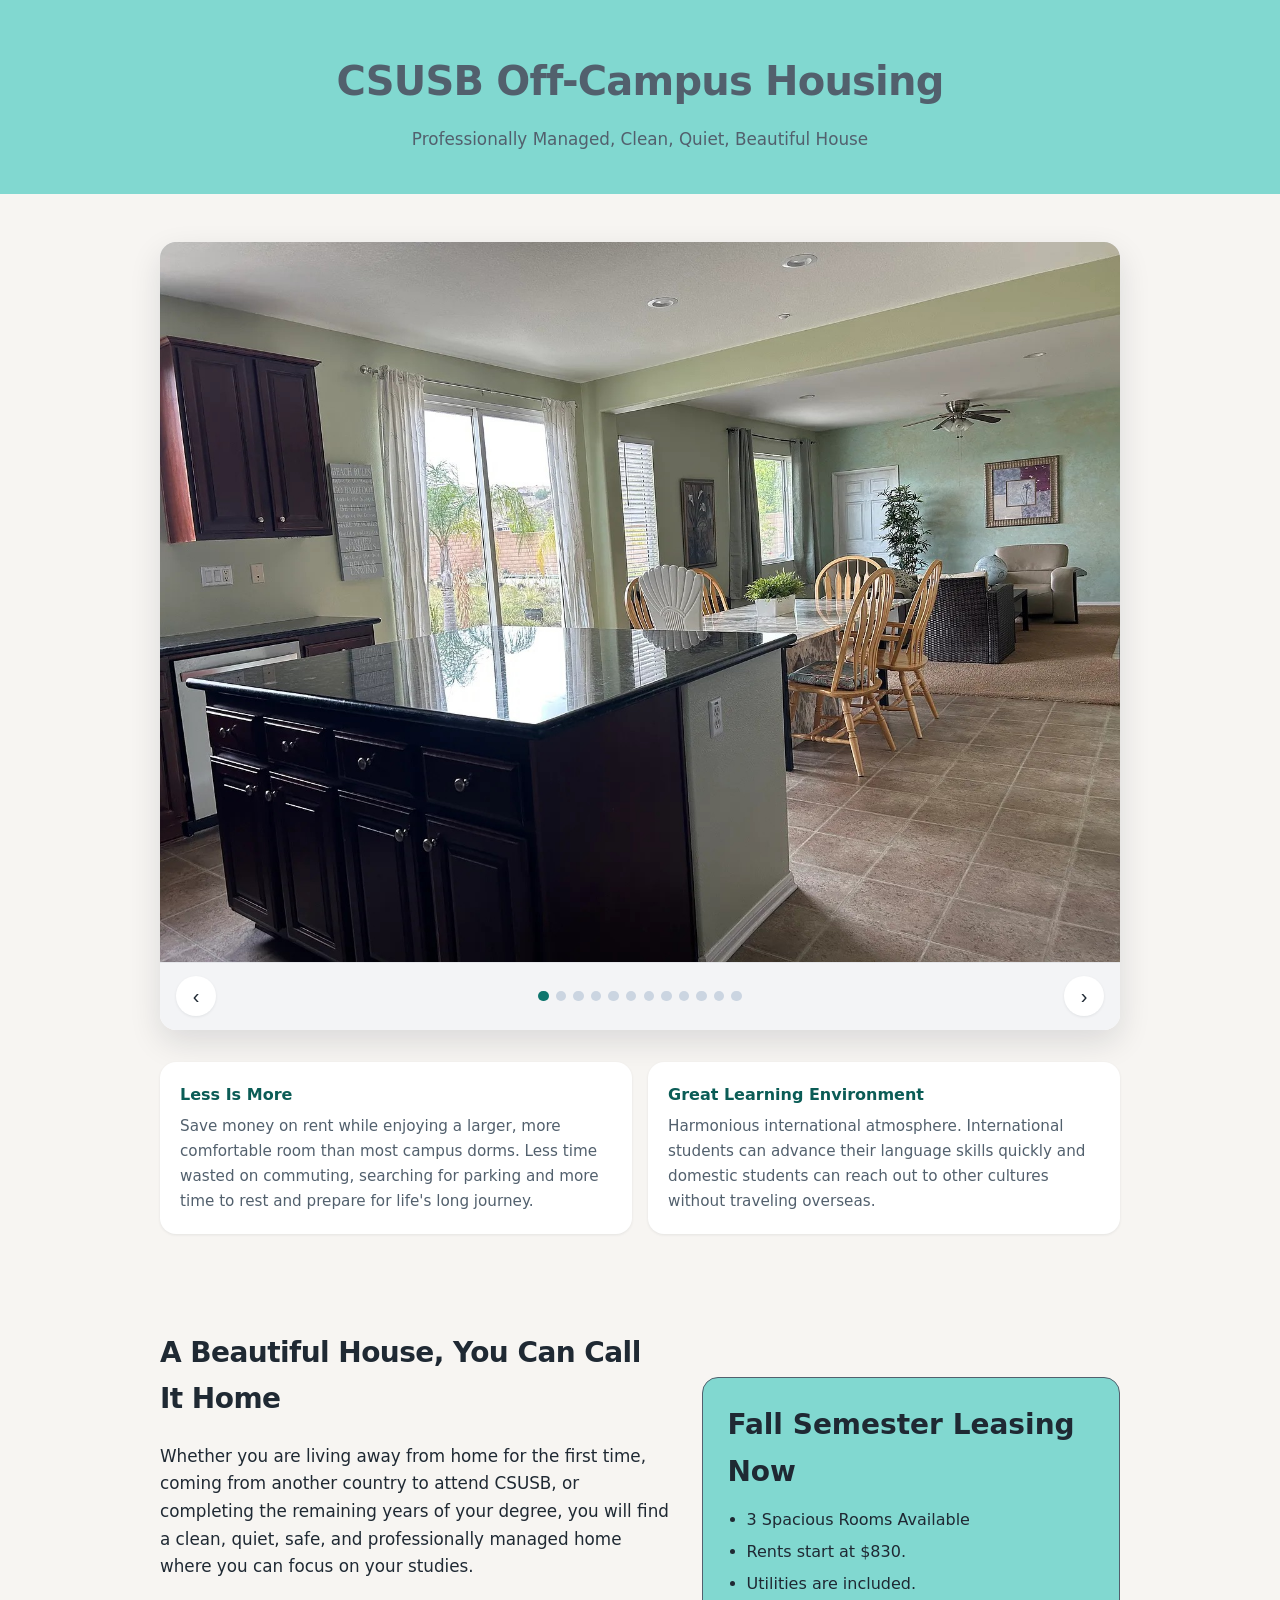
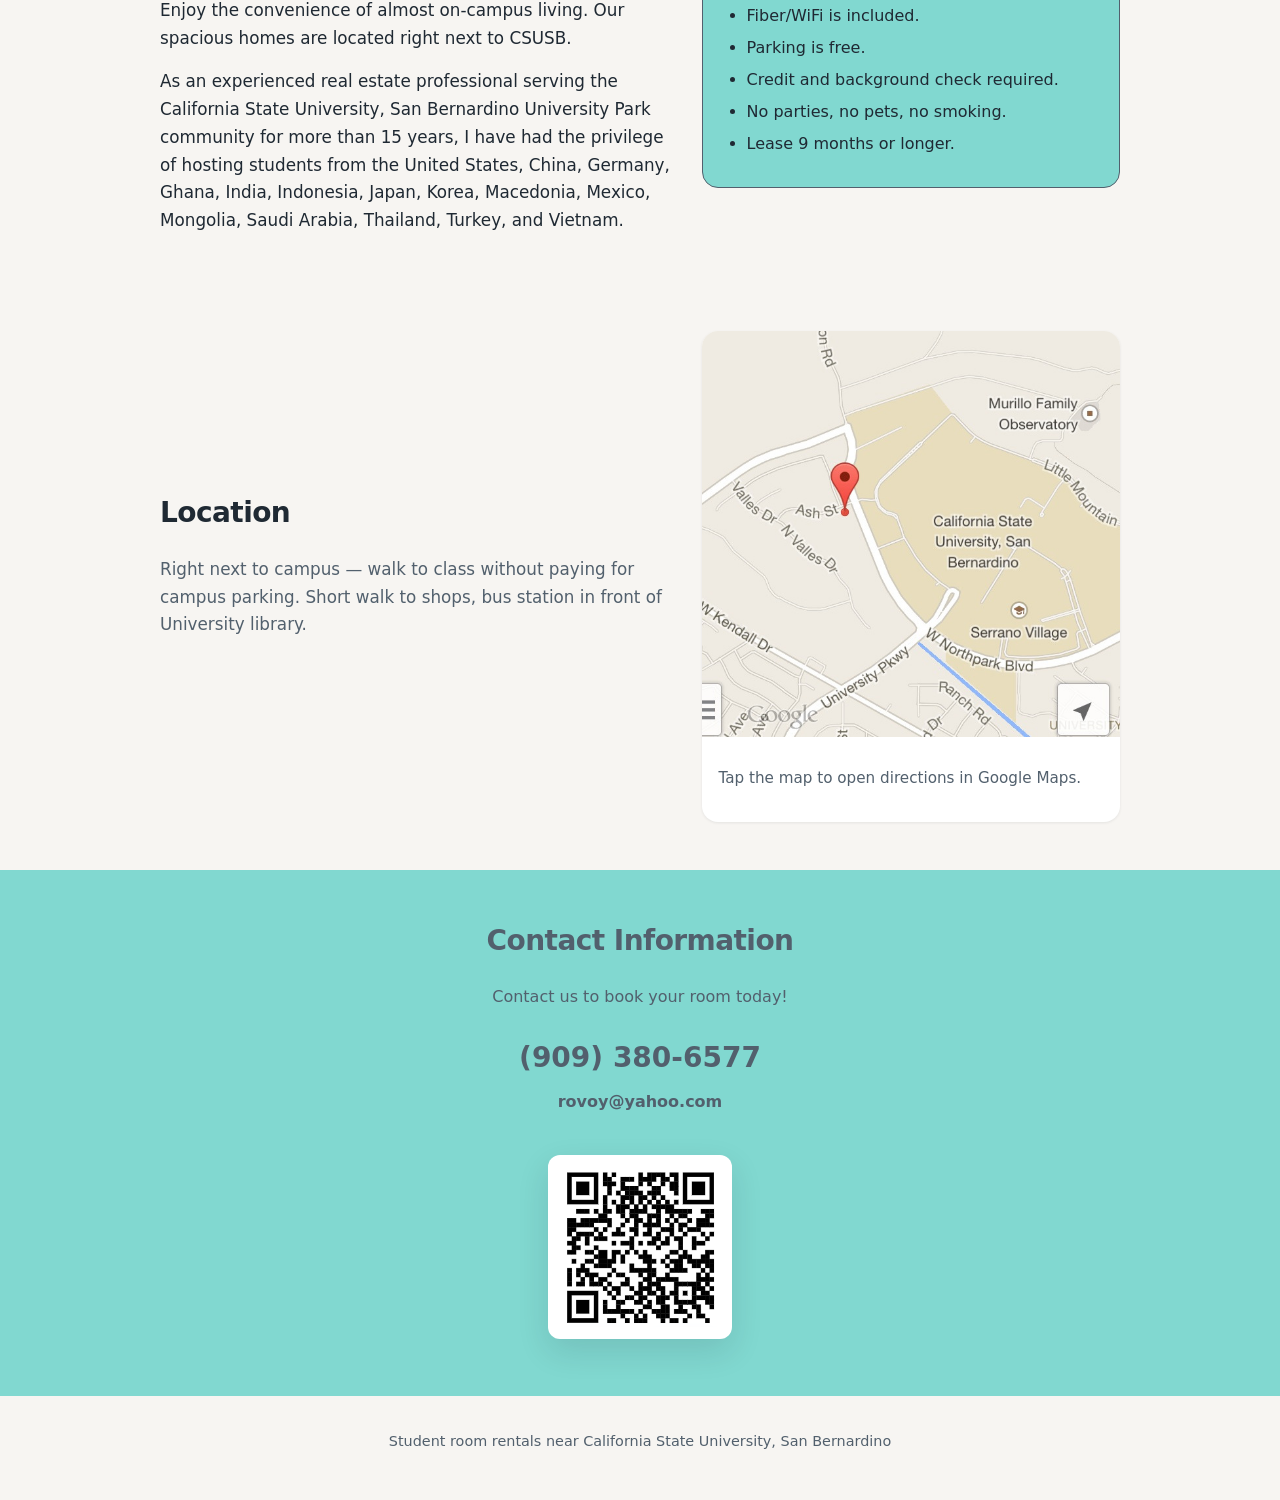
<file: index.html>
<!DOCTYPE html>
<html lang="en">
  <head>
    <meta charset="utf-8">
    <meta name="viewport" content="width=device-width, initial-scale=1">
    <meta name="description" content="Furnished student rooms for rent next to California State University, San Bernardino. Utilities included, walking distance to campus.">
    <title>CSUSB Off-Campus Housing</title>
    <link rel="stylesheet" href="styles.css">
  </head>
  <body>
    <header class="site-header">
      <div class="container">
        <h1>CSUSB Off-Campus Housing</h1>
        <p>
          Professionally Managed, Clean, Quiet, Beautiful House
        </p>
      </div>
    </header>

    <main>
      <section class="section">
        <div class="container">
          <div class="gallery" id="gallery" aria-label="Property photo gallery">
            <div class="gallery-viewport">
              <figure class="gallery-slide active">
                <img src="images/p3.jpg" alt="Shared kitchen and dining area">
              </figure>
              <figure class="gallery-slide">
                <img src="images/p1.jpg" alt="Bedroom view">
              </figure>
              <figure class="gallery-slide">
                <img src="images/p2.jpg" alt="Living space">
              </figure>
              <figure class="gallery-slide">
                <img src="images/p4.jpg" alt="Bedroom with furnishings">
              </figure>
              <!--figure class="gallery-slide">
                <img src="images/p9.jpeg" alt="Neighborhood near campus">
              </figure-->
              <!--figure class="gallery-slide">
                <img src="images/p10.jpeg" alt="Neighborhood near campus">
              </figure-->
              <!--figure class="gallery-slide">
                <img src="images/p11.jpeg" alt="Neighborhood near campus">
              </figure-->
              <!--figure class="gallery-slide">
                <img src="images/p8.jpg" alt="Neighborhood near campus">
              </figure-->
              <!--figure class="gallery-slide">
                <img src="images/p13.jpg" alt="Neighborhood near campus">
              </figure-->
              <!--figure class="gallery-slide">
                <img src="images/p15.jpg" alt="Neighborhood near campus">
              </figure-->
              <figure class="gallery-slide">
                <img src="images/p16.jpg" alt="Neighborhood near campus">
              </figure>
              <figure class="gallery-slide">
                <img src="images/p17.jpg" alt="Neighborhood near campus">
              </figure>
              <figure class="gallery-slide">
                <img src="images/p19.jpg" alt="Neighborhood near campus">
              </figure>
              <figure class="gallery-slide">
                <img src="images/p22.jpg" alt="Neighborhood near campus">
              </figure>
              <figure class="gallery-slide">
                <img src="images/p23.jpg" alt="Neighborhood near campus">
              </figure>
              <figure class="gallery-slide">
                <img src="images/p24.jpg" alt="Neighborhood near campus">
              </figure>              
              <figure class="gallery-slide">
                <img src="images/p20.jpg" alt="Neighborhood near campus">
              </figure>
              <figure class="gallery-slide">
                <img src="images/p21.jpg" alt="Neighborhood near campus">
              </figure>
            </div>
            <div class="gallery-controls">
              <button class="gallery-btn" type="button" id="gallery-prev" aria-label="Previous photo">&#8249;</button>
              <div class="gallery-dots" id="gallery-dots" aria-hidden="true"></div>
              <button class="gallery-btn" type="button" id="gallery-next" aria-label="Next photo">&#8250;</button>
            </div>
          </div>

          <div class="highlights">
            <article class="highlight-card">
              <h3>Less Is More</h3>
              <p>
                Save money on rent while enjoying a larger, more comfortable room 
                than most campus dorms.
                Less time wasted on commuting, searching for parking
                and more time to rest and prepare for life's long journey.
              </p>
            </article>
            <article class="highlight-card">
              <h3>Great Learning Environment</h3>
              <p>
                Harmonious international atmosphere.
                International students can advance their language skills quickly 
                and domestic students can reach out to other cultures without 
                traveling overseas.
              </p>
            </article>
            <!--article class="highlight-card">
              <h3>Flat-Fee Rent</h3>
              <p>Utilities are included in the rent.
                No surprising shared utility bills.
              </p>
            </article-->
          </div>
        </div>
      </section>

      <section class="section">
        <div class="container split">
          <div class="prose">
            <h2 class="section-title">A Beautiful House, You Can Call It Home</h2>

            <p>
              Whether you are living away from home for the first time, coming from
              another country to attend CSUSB, or completing the remaining years of
              your degree, you will find a clean, quiet, safe, and professionally
              managed home where you can focus on your studies.
            </p>
            <p>
              Enjoy the convenience of almost on-campus living. Our spacious homes are
              located right next to CSUSB. 
            </p>
            <p>
              As an experienced real estate professional serving the California State
              University, San Bernardino University Park community for more than 15
              years, I have had the privilege of hosting students from the  United States, China, 
              Germany, Ghana, India, Indonesia, Japan, Korea, Macedonia, Mexico, Mongolia, 
              Saudi Arabia, Thailand, Turkey, and Vietnam.
            </p>

          </div>

          <aside>
            <div class="pricing-box">
              <p class="price">Fall Semester Leasing Now</p>
              <ul>
                <li>
                  3 Spacious Rooms Available
                </li>
                <li>
                  Rents start at $830.
                </li>
                <li>
                  Utilities are included.
                </li>
                <li>
                  Fiber/WiFi is included.
                </li>
                <li>
                  Parking is free.
                </li>
                <li>
                  Credit and background check required.
                </li>
                <li>
                  No parties, no pets, no smoking.
                </li>
                <li>
                  Lease 9 months or longer.
                </li>
              </ul>
            </div>
          </aside>
        </div>
      </section>

      <section class="section">
        <div class="container split">
          <div>
            <h2 class="section-title">Location</h2>
            <p class="section-lead">
              Right next to campus — walk to class without paying for campus parking.
              Short walk to shops, bus station in front of University library.
            </p>
          </div>
          <div class="location-card">
            <a href="https://maps.app.goo.gl/DeZ8PCkgxAMqzgJw9?g_st=ic">
              <img src="images/map.jpg" alt="Map showing rental location next to CSUSB">
            </a>
            <p class="location-caption">
              Tap the map to open directions in Google Maps.
            </p>
          </div>
        </div>
      </section>

      <section class="section contact-section">
        <div class="container">
          <h2 class="section-title">Contact Information</h2>
          <p>Contact us to book your room today!</p>
          <p>
             <a class="contact-phone" href="tel:909-380-6577">(909) 380-6577</a>
             <a class="contact-email" href="mailto:rovoy@yahoo.com">rovoy@yahoo.com</a>
          </p>
          <div class="qr-wrap">
            <img src="images/qr-code.png" alt="QR code to contact Fay">
          </div>
        </div>
      </section>
    </main>

    <footer class="site-footer">
      <div class="container">
        <p>Student room rentals near California State University, San Bernardino</p>
      </div>
    </footer>

    <script>
      (function () {
        var slides = Array.prototype.slice.call(document.querySelectorAll(".gallery-slide"));
        var dotsContainer = document.getElementById("gallery-dots");
        var current = 0;

        function renderDots() {
          dotsContainer.innerHTML = "";
          slides.forEach(function (_, index) {
            var dot = document.createElement("button");
            dot.type = "button";
            dot.className = "gallery-dot" + (index === current ? " active" : "");
            dot.setAttribute("aria-label", "Show photo " + (index + 1));
            dot.addEventListener("click", function () {
              showSlide(index);
            });
            dotsContainer.appendChild(dot);
          });
        }

        function showSlide(index) {
          current = (index + slides.length) % slides.length;
          slides.forEach(function (slide, slideIndex) {
            slide.classList.toggle("active", slideIndex === current);
          });
          Array.prototype.forEach.call(dotsContainer.children, function (dot, dotIndex) {
            dot.classList.toggle("active", dotIndex === current);
          });
        }

        document.getElementById("gallery-prev").addEventListener("click", function () {
          showSlide(current - 1);
        });

        document.getElementById("gallery-next").addEventListener("click", function () {
          showSlide(current + 1);
        });

        renderDots();
      })();
    </script>
  </body>
</html>
</file>
<file: styles.css>
*,
*::before,
*::after {
  box-sizing: border-box;
}

:root {
  --color-bg: #f7f5f2;
  --color-surface: #ffffff;
  --color-text: #1f2933;
  --color-muted: #52606d;
  --color-accent: #0f766e;
  --color-accent-dark: #0b5c56;
  --color-header: #81d8d0;
/*  --color-price-background: #e49094; */
  --shadow-sm: 0 1px 3px rgba(15, 23, 42, 0.08);
  --shadow-md: 0 12px 32px rgba(15, 23, 42, 0.12);
  --radius: 16px;
  --max-width: 960px;
}

html {
  scroll-behavior: smooth;
}

body {
  margin: 0;
  font-family: "Segoe UI", system-ui, -apple-system, BlinkMacSystemFont, sans-serif;
  color: var(--color-text);
  background: var(--color-bg);
  line-height: 1.65;
  -webkit-text-size-adjust: 100%;
}

img {
  display: block;
  max-width: 100%;
  height: auto;
}

figure {
  margin: 0;
}

a {
  color: var(--color-accent);
}

a:hover {
  color: var(--color-accent-dark);
}

.container {
  width: calc(100% - 2rem);
  max-width: var(--max-width);
  margin-left: auto;
  margin-right: auto;
}

.site-header {
  background: var(--color-header);
  color: var(--color-muted);
  padding: 3rem 0 2.5rem;
  text-align: center;
}

.site-header h1 {
  margin: 0 0 0.75rem;
  font-size: 1.75rem;
  font-size: clamp(1.75rem, 4vw, 2.5rem);
  font-weight: 700;
  letter-spacing: -0.02em;
}

.site-header p {
  margin: 0 auto;
  max-width: 36rem;
  color: var(--color-muted);
  font-size: 1.05rem;
}

.section {
  padding: 3rem 0;
}

.section-title {
  margin: 0 0 1.25rem;
  font-size: 1.35rem;
  font-size: clamp(1.35rem, 3vw, 1.75rem);
  letter-spacing: -0.02em;
}

.section-lead {
  margin: 0 0 1.5rem;
  color: var(--color-muted);
  font-size: 1.05rem;
}

.gallery {
  background: var(--color-surface);
  border-radius: var(--radius);
  box-shadow: var(--shadow-md);
  overflow: hidden;
}

.gallery-viewport {
  position: relative;
  background: #e5e7eb;
  height: 0;
  padding-bottom: 75%;
}

@supports (aspect-ratio: 4 / 3) {
  .gallery-viewport {
    height: auto;
    padding-bottom: 0;
    aspect-ratio: 4 / 3;
  }
}

.gallery-slide {
  position: absolute;
  top: 0;
  left: 0;
  width: 100%;
  height: 100%;
  margin: 0;
  opacity: 0;
  transition: opacity 0.35s ease;
}

.gallery-slide.active {
  opacity: 1;
}

.gallery-slide img {
  width: 100%;
  height: 100%;
  -o-object-fit: cover;
  object-fit: cover;
}

.gallery-controls {
  display: flex;
  align-items: center;
  justify-content: space-between;
  padding: 0.85rem 1rem;
  background: #f3f4f6;
  border-top: 1px solid #e5e7eb;
}

.gallery-dots {
  display: flex;
  flex: 1;
  flex-wrap: wrap;
  justify-content: center;
  margin: 0 1rem;
}

.gallery-btn {
  border: 0;
  background: var(--color-surface);
  color: var(--color-text);
  width: 2.5rem;
  height: 2.5rem;
  border-radius: 999px;
  box-shadow: var(--shadow-sm);
  cursor: pointer;
  font-size: 1.25rem;
  line-height: 1;
}

.gallery-btn:hover {
  background: #eef2ff;
}

.gallery-dot {
  width: 0.65rem;
  height: 0.65rem;
  margin: 0.225rem;
  border: 0;
  border-radius: 999px;
  background: #cbd5e1;
  cursor: pointer;
  padding: 0;
}

.gallery-dot.active {
  background: var(--color-accent);
}

.highlights {
  display: grid;
  grid-gap: 1rem;
  gap: 1rem;
  grid-template-columns: repeat(auto-fit, minmax(220px, 1fr));
  margin-top: 2rem;
}

.highlight-card {
  background: var(--color-surface);
  border-radius: var(--radius);
  padding: 1.25rem;
  box-shadow: var(--shadow-sm);
}

.highlight-card h3 {
  margin: 0 0 0.35rem;
  font-size: 1rem;
  color: var(--color-accent-dark);
}

.highlight-card p {
  margin: 0;
  color: var(--color-muted);
  font-size: 0.95rem;
}

.split {
  display: grid;
  grid-gap: 2rem;
  gap: 2rem;
  align-items: center;
}

@media (min-width: 768px) {
  .split {
    grid-template-columns: 1.1fr 0.9fr;
  }
}

.prose p {
  margin: 0 0 1rem;
  font-size: 1.05rem;
}

.prose p:last-child {
  margin-bottom: 0;
}

.location-card {
  background: var(--color-surface);
  border-radius: var(--radius);
  box-shadow: var(--shadow-sm);
  overflow: hidden;
}

.location-card a {
  display: block;
}

.location-card img {
  width: 100%;
}

.location-caption {
  padding: 0.85rem 1rem 1rem;
  font-size: 0.95rem;
  color: var(--color-muted);
}

.pricing-box {
  background: var(--color-header);
  border: 1px solid var(--color-muted);
  border-radius: var(--radius);
  padding: 1.5rem;
}

.pricing-box ul {
  margin: 0.75rem 0 0;
  padding-left: 1.2rem;
}

.pricing-box li {
  margin-bottom: 0.35rem;
}

.price {
  margin: 0;
  font-size: 1.75rem;
  font-weight: 700;
/*  color: var(--color-price-text); */
}

.contact-section {
  background: var(--color-header);
  color: #f9fafb;
  color: var(--color-muted);
  text-align: center;
}

.contact-section .section-title {
  color: #ffffff;
  color: var(--color-muted);
}

.contact-phone {
  display: inline-block;
  margin: 0.5rem 0 1.5rem;
  font-size: 1.35rem;
  font-size: clamp(1.35rem, 3vw, 1.75rem);
  font-weight: 700;
  color: var(--color-muted);
  text-decoration: none;
}

.contact-phone:hover {
  color: #ffffff;
}

.contact-email {
  display: block;
  margin: -1.0rem 0 2.5rem 0;
  font-size: 0.8rem;
  font-size: clamp(0.8rem, 3vw, 1rem);
  font-weight: 700;
  color: var(--color-muted);
  text-decoration: none;
}

.contact-email:hover {
  color: #ffffff;
}

.qr-wrap {
  display: inline-block;
  background: #ffffff;
  padding: 0.75rem;
  border-radius: 12px;
  box-shadow: var(--shadow-md);
}

.qr-wrap img {
  width: 160px;
  height: 160px;
}

.site-footer {
  padding: 1.25rem 0 2rem;
  text-align: center;
  color: var(--color-muted);
  font-size: 0.9rem;
}
</file>
